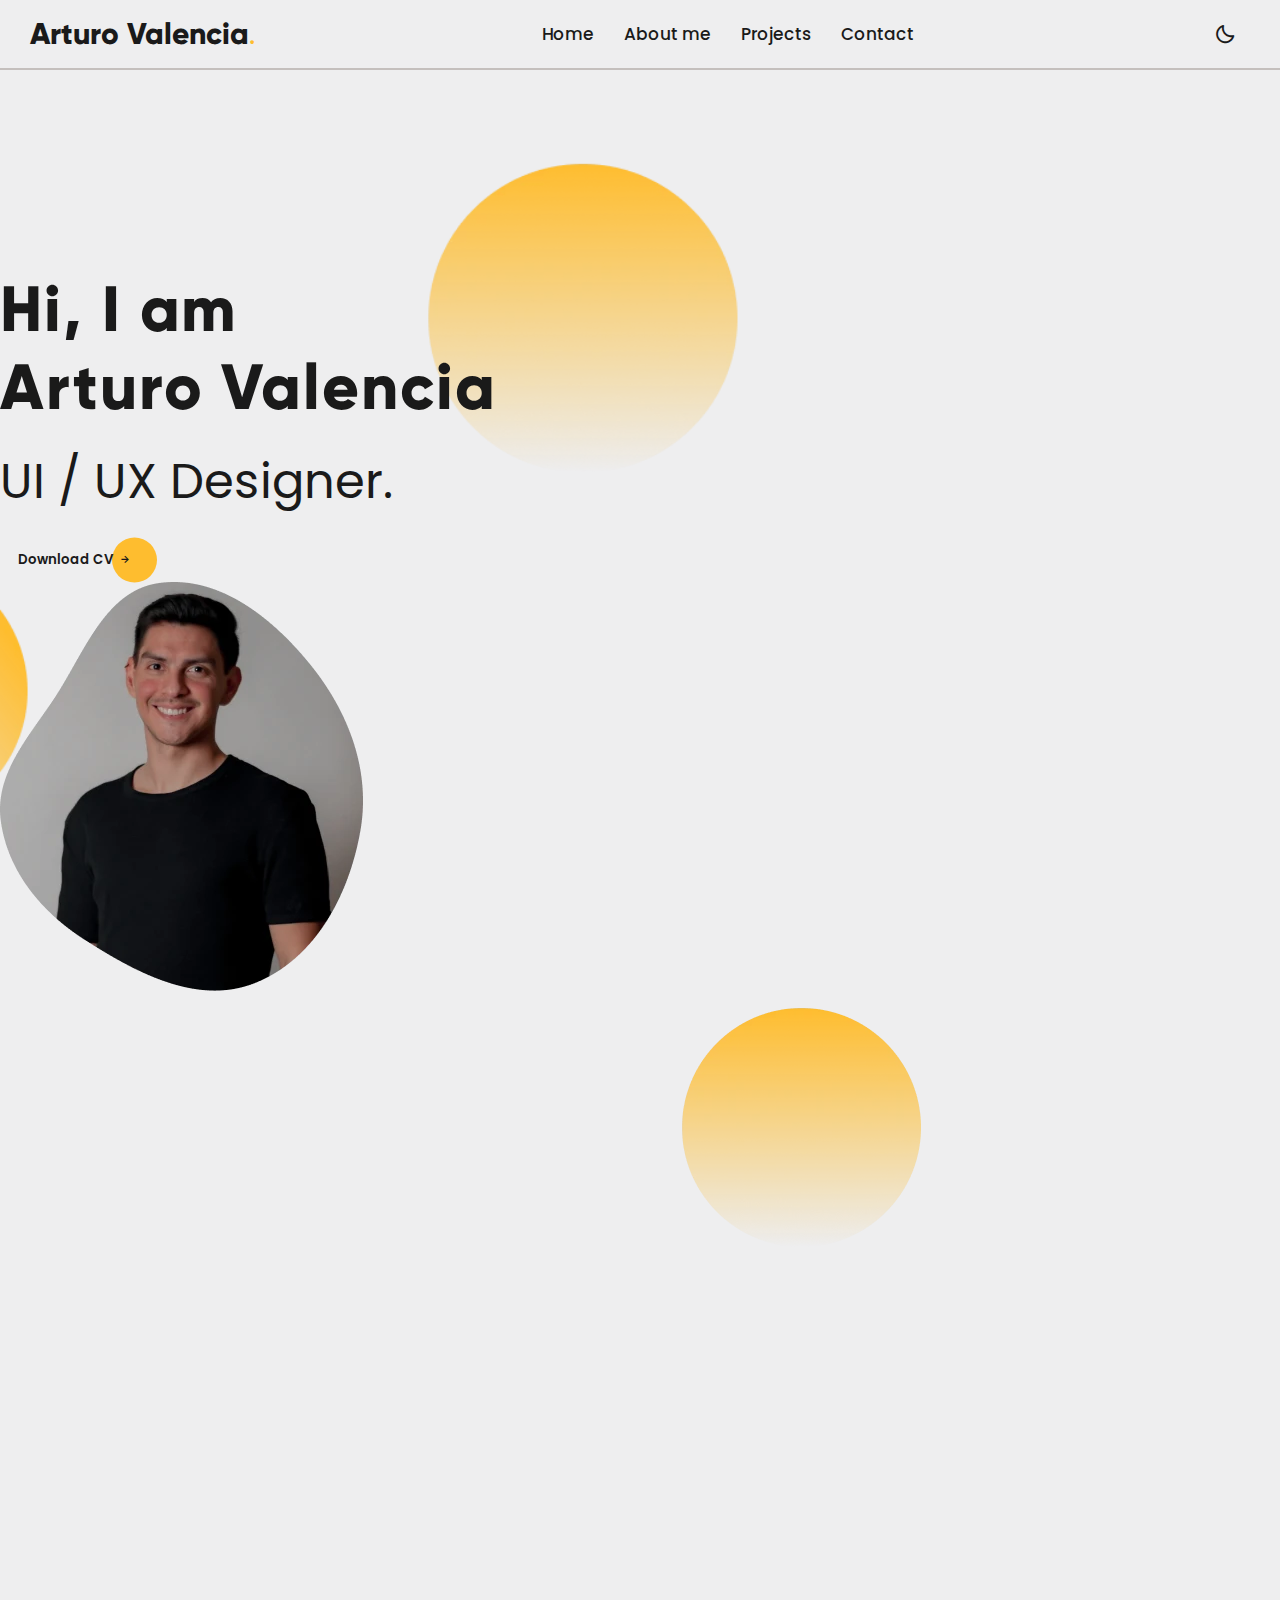
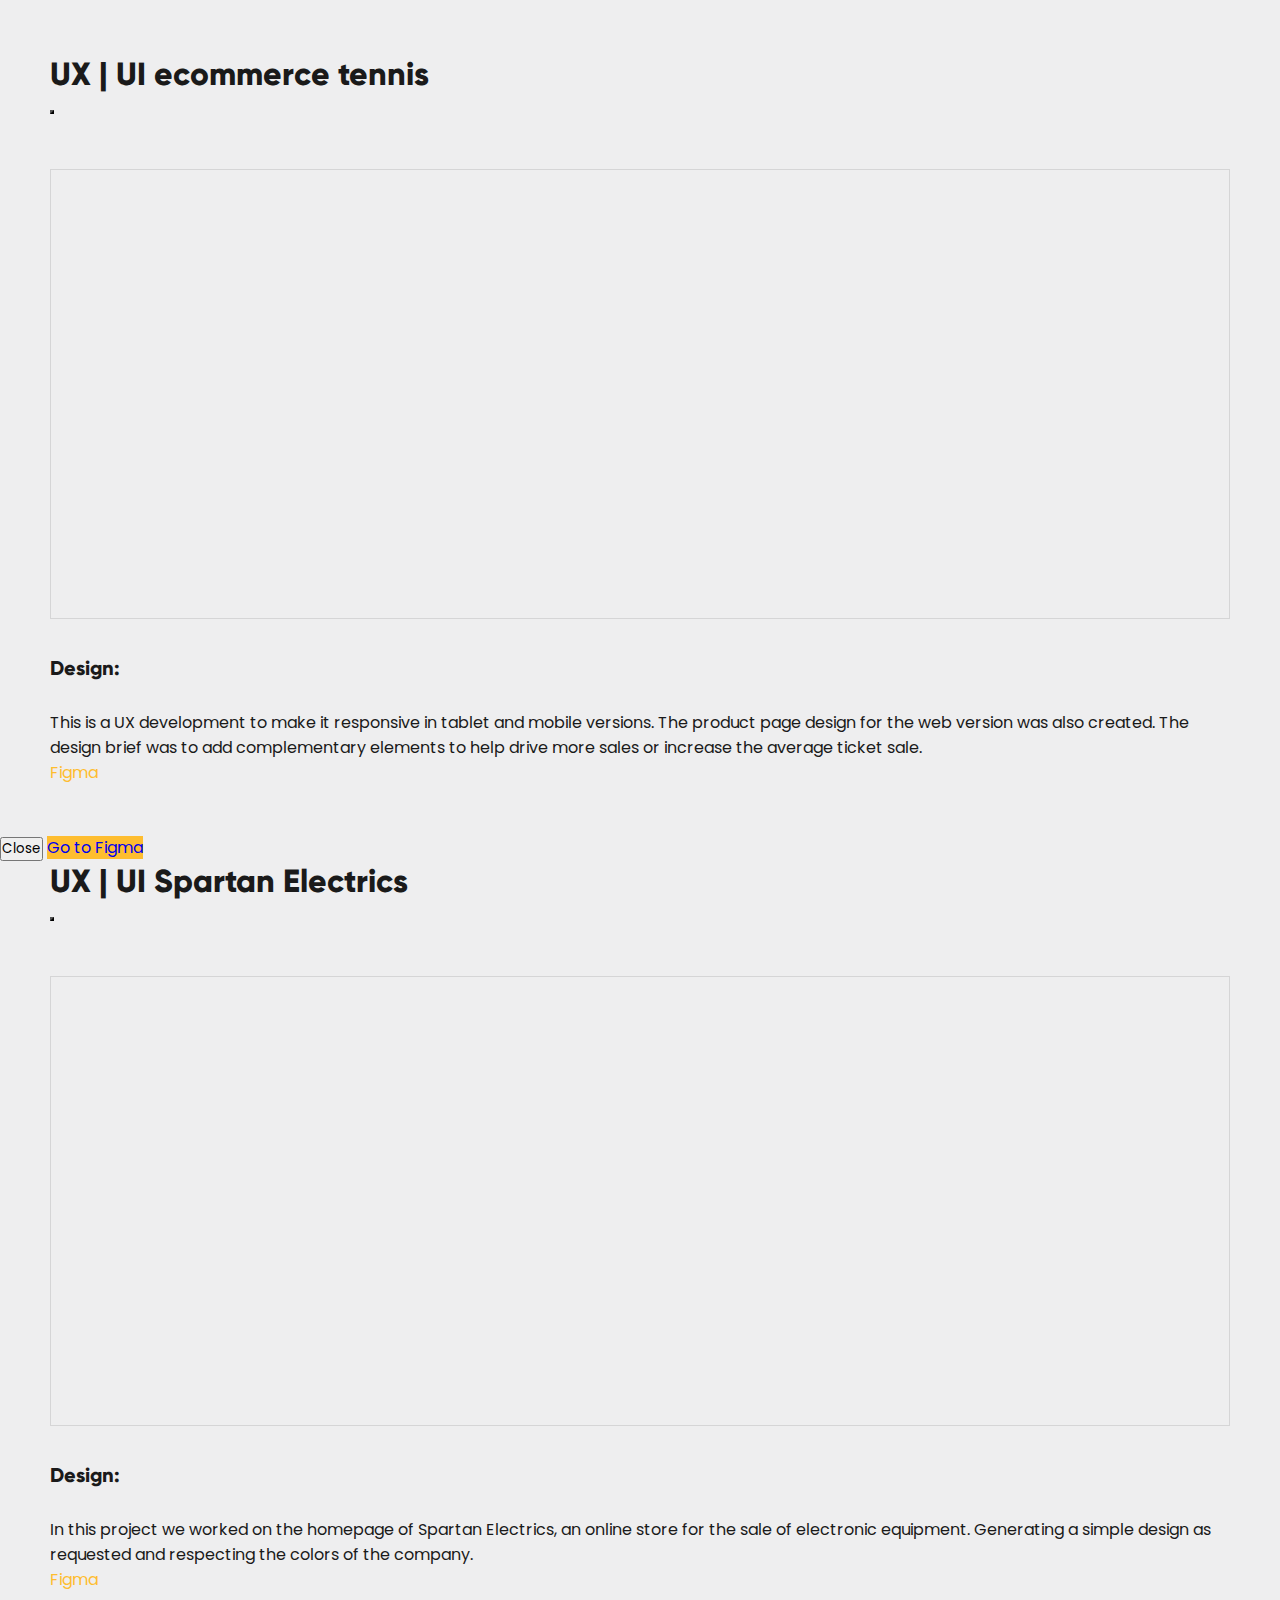
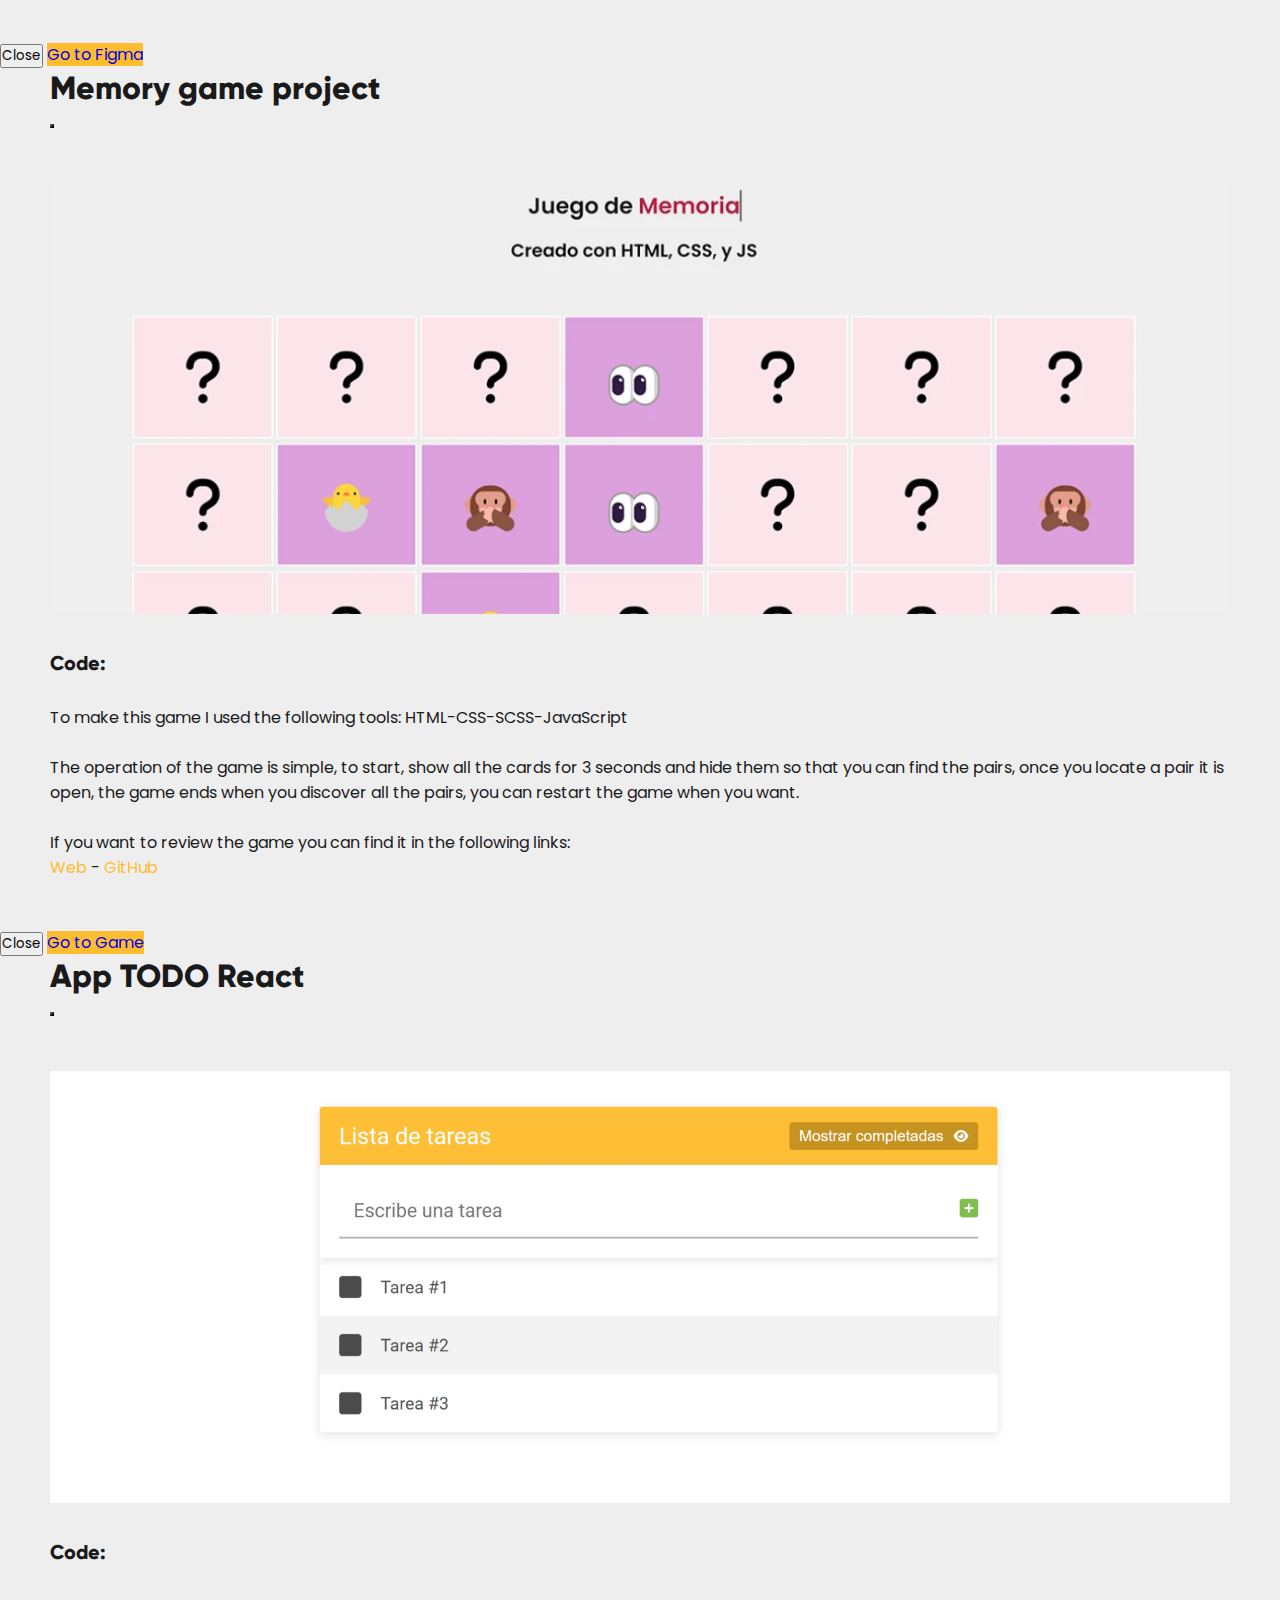
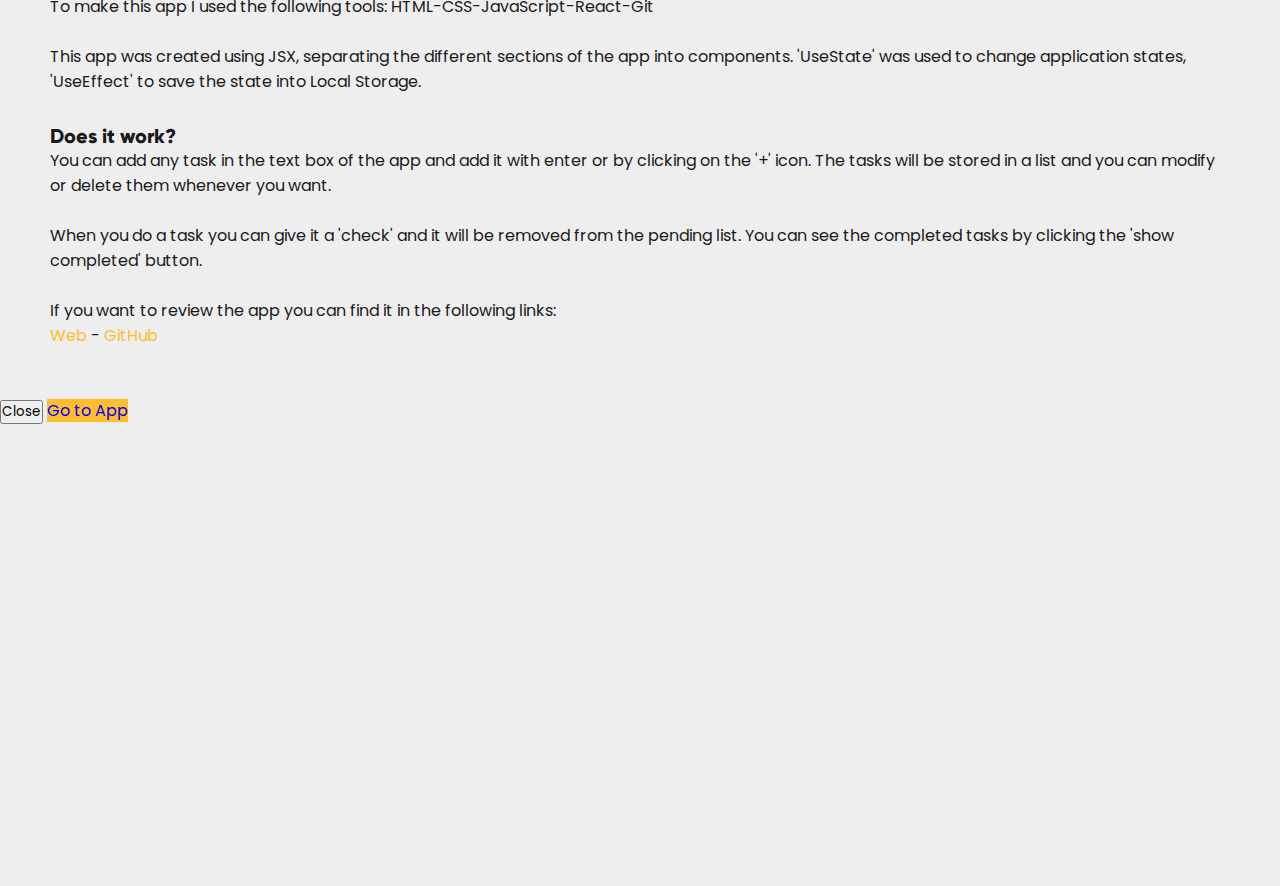
<file: index.html>
<!DOCTYPE html>
<html lang="en">
<head>
    
    <meta charset="UTF-8">
    <meta http-equiv="X-UA-Compatible" content="IE=edge">
    <meta name="viewport" content="width=device-width, initial-scale=1.0">
    
    <!-- CSS -->
    <link rel="shortcut icon" href="img/favicon portafolio.svg">
    <link href="https://cdn.jsdelivr.net/npm/bootstrap@5.3.0-alpha1/dist/css/bootstrap.min.css" rel="stylesheet" integrity="sha384-GLhlTQ8iRABdZLl6O3oVMWSktQOp6b7In1Zl3/Jr59b6EGGoI1aFkw7cmDA6j6gD" crossorigin="anonymous">
    <link rel="stylesheet" href="/css/style.css">

    <!-- ICONOS -->
    <link href='https://unpkg.com/boxicons@2.1.4/css/boxicons.min.css' rel='stylesheet'>
    
    <title>Portfolio Arturo Valencia</title>

    <!-- Google tag (gtag.js) -->
    <script async src="https://www.googletagmanager.com/gtag/js?id=G-MZ71R7FER9"></script>
    <script>
    window.dataLayer = window.dataLayer || [];
    function gtag(){dataLayer.push(arguments);}
    gtag('js', new Date());

    gtag('config', 'G-MZ71R7FER9');
    </script>
    
</head>
<body>
<!-- NAVBAR -->
    <header>
        <div class="nav-bar">
            <i class='bx bx-menu openMenu'></i>
            <span class="logoMenu logoXl"><a href="" >Arturo Valencia</a><span class="dot-color dotXl">.</span></span>

            <div class="menu">
                <div class="logo-toggle">
                   <span class="logoMenu"><a href="" >Arturo Valencia</a><span class="dot-color">.</span></span>
                    <i class='bx bx-x closeMenu'></i>
                </div>
                <ul class="nav-links">
                    <li><a href="#hero">Home</a></li>
                    <li><a href="#about">About me</a></li>
                    <li><a href="#portfolio">Projects</a></li>
                    <li><a href="#footer">Contact</a></li>
                </ul> 
            </div>
            <div class="darklight">
                <i class='bx bx-moon moon'></i>
                <i class='bx bx-sun sun' ></i>
            </div>
        </div>
    </header>
<!-- NAVBAR -->

<!-- HERO SECTION -->
<section class="hero" id="hero">
    <div class="container hero-content">
        <div class="row">
          <div class="col-12 order-2 col-lg-7 order-lg-1 centrar-contenido">
                <div class="text-one">Hi, I am</div>
                <div class="text-two">Arturo Valencia</div>
                <div class="text-three">UI / UX Designer.</div>
                <div class="btn-cv">
                    <button class="btnanimation opencv">Download CV<i class='bx bx-right-arrow-alt'></i></button>
                </div>
          </div>
          <div class="col-12 order-1 col-lg-5 order-lg-2 hero-img text-center">
            <img src="img/foto perfil.webp" alt="">
          </div>
        </div>
    </div>
</section>
<!-- HERO SECTION -->
<!-- ABOUT SECTION -->
<section class="about" id="about">
    <div class="container about-content">
        <div class="row">
          <div class="col-12 col-lg-6">
                <div class="about-text blur animation left" id="aboutText">
                    <h2 class="title-about">About me</h2>
                    <p class="about-description">I'm a UX|UI Designer, self-taught and constantly learning about the new trends that are coming out every day. <br>
                        I'm passionate about web design and how this helps to generate a good user experience. <br>
                        My favorites hobbies are cooking, sports and spending quality time with my loved ones.
                        <br> </p>
                    <p class="about-quote">— Do everything in your best version.</p>
                </div>
          </div>
          <div class="col-12 col-lg-6">
            <div class="container-skills animation right" id="aboutSkills">
                <div>
                    <h2 class="title-skills">Skills UX | UI.</h2>
                </div>
                <div class="skills-icons">
                    <img src="img/figma.webp" alt="">
                    <img src="img/illustrator.webp" alt="">                  
                    <img src="img/webflow.webp" alt="">             
                    <img src="img/photoshop 1.webp" alt="">             
                </div>
                <br>
                <div>
                    <h2 class="title-skills">Skills Front End</h2>
                </div>
                <div class="skills-icons">
                    <img src="img/html-5.webp" alt="">
                    <img src="img/css-3.webp" alt="">
                    <img src="img/js 1.webp" alt="">
                    <img src="img/react logo.webp" alt="">
                    <img src="img/sass.webp" alt="">
                    <img src="img/github-sign.webp" alt="">
                    <img src="img/bootstrap.webp" alt="">
                    <img src="img/logo vs code.webp" alt="">
                    
                </div>
            </div>
          </div>
        </div>
    </div>
</section>
<!-- ABOUT SECTION -->
<!-- PORTFOLIO SECTION -->
<section class="portfolio" id="portfolio">
    <div class="container portfolio-content">
        <div class="row justify-content-center">
            <div class="col-5 text-center">
                <h2 class="title-portfolio">Portfolio</h2>
                <hr class="divider">
            </div>
        </div>
        <div class="row">
            <div class="col-12 col-md-6 col-lg-3 cards-style">
                <div class="card animation left" id="card1">
                    <div class="card-body">
                      <h5 class="card-title">UX | UI ecommerce tennis</h5>
                      <hr>
                      <p class="card-text">Creation of sections for ecommerce tennis.</p>
                      <button class="btn-card" data-bs-toggle="modal" data-bs-target="#project1">know more<i class='bx bx-right-arrow-alt'></i></button>
                      <p class="card-tool">Tools:</p>
                      <ul class="card-links">
                        <li><img src="img/figma-gris.webp" alt=""></li>
                    </ul> 
                    </div>
                </div>
            </div>
            <div class="col-12 col-md-6 col-lg-3 cards-style">
                <div class="card animation up" id="card2">
                    <div class="card-body">
                      <h5 class="card-title">UX | UI Spartan Electrics</h5>
                      <hr>
                      <p class="card-text">Design creation for Spartan Electrics online store.</p>
                      <button class="btn-card" data-bs-toggle="modal" data-bs-target="#project2">know more<i class='bx bx-right-arrow-alt'></i></button>
                      <p class="card-tool">Tools:</p>
                      <ul class="card-links">
                        <li><img src="img/figma-gris.webp" alt=""></li>
                    </ul> 
                    </div>
                </div>
            </div>
            <div class="col-12 col-md-6 col-lg-3 cards-style">
                <div class="card animation up" id="card3">
                    <div class="card-body">
                      <h5 class="card-title">Memory game project</h5>
                      <hr>
                      <p class="card-text">Memory Game created in JS.</p>
                      <button class="btn-card" data-bs-toggle="modal" data-bs-target="#project3">know more<i class='bx bx-right-arrow-alt'></i></button>
                      <p class="card-tool">Tools:</p>
                      <ul class="card-links">
                        <li><img src="img/html-gris.webp" alt=""></li>
                        <li><img src="img/css-gris.webp" alt=""></li>
                        <li><img src="img/sass-gris.webp" alt=""></li>
                        <li><img src="img/js-gris.webp" alt=""></li>
                        <li><img src="img/github-gris.webp" alt=""></li>
                    </ul> 
                    </div>
                </div>
            </div>
            <div class="col-12 col-md-6 col-lg-3 cards-style">
                <div class="card animation right" id="card4">
                    <div class="card-body">
                      <h5 class="card-title">App TODO React JS</h5>
                      <hr>
                      <p class="card-text">TO-DO app built in react JS.</p>
                      <br>
                      <button class="btn-card" data-bs-toggle="modal" data-bs-target="#project4">know more<i class='bx bx-right-arrow-alt'></i></button>
                      <p class="card-tool">Tools:</p>
                      <ul class="card-links">
                        <li><img src="img/html-gris.webp" alt=""></li>
                        <li><img src="img/css-gris.webp" alt=""></li>
                        <li><img src="img/js-gris.webp" alt=""></li>
                        <li><img src="img/react-logo-gris.webp" alt=""></li>
                        <li><img src="img/github-gris.webp" alt=""></li>
                    </ul> 
                    </div>
                </div>
            </div>
        </div>
    </div>

    <!-- MODAL PROJECT 1 -->
    <div class="modal fade" id="project1" tabindex="-1" aria-labelledby="exampleModalLabel" aria-hidden="true">
        <div class="modal-dialog modal-dialog-centered modal-xl">
          <div class="modal-content">
            <div class="modal-header">
                <h1 class="modal-title fs-5" id="exampleModalToggleLabel">UX | UI ecommerce tennis</h1>
                <button type="button" class="btn-close" data-bs-dismiss="modal" aria-label="Close"></button>
              </div>
            <div class="modal-body">
                <div class="container-fluid">
                    <div class="row">
                        <div class="col-12">
                            <iframe style="border: 1px solid rgba(0, 0, 0, 0.1);" width="100%" height="450" src="https://www.figma.com/embed?embed_host=share&url=https%3A%2F%2Fwww.figma.com%2Ffile%2F9tzunD23VEYvF0Ps7QzddA%2FProyecto-1-Getmore%3Ftype%3Ddesign%26node-id%3D0%253A1%26mode%3Ddesign%26t%3Ds8mreLfPcU0rdqsM-1" allowfullscreen></iframe>
                        </div>
                    </div>
                    <div class="row">
                        <div class="col-12">
                            <h1 class="modal-subtitle">Design:</h1>
                            <p class="modal-description">This is a UX development to make it responsive in tablet and mobile versions.
                                The product page design for the web version was also created.
                                The design brief was to add complementary elements to help drive more sales or increase the average ticket sale.</p>
                            <a href="https://www.figma.com/file/9tzunD23VEYvF0Ps7QzddA/Proyecto-1-Getmore?type=design&node-id=0%3A1&mode=design&t=s8mreLfPcU0rdqsM-1" target="_blank" class="modal-links">Figma</a>
                        </div>
                    </div>
                </div>
            </div>
            <div class="modal-footer">
              <button type="button" class="btn btn-secondary" data-bs-dismiss="modal">Close</button>
              <a type="button" class="btn btn-modal" href="https://www.figma.com/file/9tzunD23VEYvF0Ps7QzddA/Proyecto-1-Getmore?type=design&node-id=0%3A1&mode=design&t=s8mreLfPcU0rdqsM-1">Go to Figma</a>
            </div>
          </div>
        </div>
    </div>
    <!-- MODAL PROJECT 1 -->
    <!-- MODAL PROJECT 2 -->
    <div class="modal fade" id="project2" tabindex="-1" aria-labelledby="exampleModalLabel" aria-hidden="true">
        <div class="modal-dialog modal-dialog-centered modal-xl">
          <div class="modal-content">
            <div class="modal-header">
                <h1 class="modal-title fs-5" id="exampleModalToggleLabel">UX | UI Spartan Electrics</h1>
                <button type="button" class="btn-close" data-bs-dismiss="modal" aria-label="Close"></button>
              </div>
            <div class="modal-body">
                <div class="container-fluid">
                    <div class="row">
                        <div class="col-12">
                            <iframe style="border: 1px solid rgba(0, 0, 0, 0.1);" width="100%" height="450" src="https://www.figma.com/embed?embed_host=share&url=https%3A%2F%2Fwww.figma.com%2Ffile%2FVw1Q3bgqvF4W82m3MHvqyC%2FSpartan-Electrics%3Ftype%3Ddesign%26node-id%3D0%253A1%26mode%3Ddesign%26t%3DP7oU74iB7IlMWdIr-1" allowfullscreen></iframe>
                        </div>
                    </div>
                    <div class="row">
                        <div class="col-12">
                            <h1 class="modal-subtitle">Design:</h1>
                            <p class="modal-description">In this project we worked on the homepage of Spartan Electrics, an online store for the sale of electronic equipment.
                                Generating a simple design as requested and respecting the colors of the company.</p>
                            <a href="https://www.figma.com/file/Vw1Q3bgqvF4W82m3MHvqyC/Spartan-Electrics?type=design&node-id=26%3A1586&mode=design&t=P7oU74iB7IlMWdIr-1" target="_blank" class="modal-links">Figma</a>
                        </div>
                    </div>
                </div>
            </div>
            <div class="modal-footer">
              <button type="button" class="btn btn-secondary" data-bs-dismiss="modal">Close</button>
              <a type="button" class="btn btn-modal" href="https://www.figma.com/file/Vw1Q3bgqvF4W82m3MHvqyC/Spartan-Electrics?type=design&node-id=26%3A1586&mode=design&t=P7oU74iB7IlMWdIr-1" target="_blank">Go to Figma</a>
            </div>
          </div>
        </div>
      </div>
    <!-- MODAL PROJECT 2 -->
    <!-- MODAL PROJECT 3 -->
    <div class="modal fade" id="project3" tabindex="-1" aria-labelledby="exampleModalLabel" aria-hidden="true">
        <div class="modal-dialog modal-dialog-centered modal-xl">
          <div class="modal-content">
            <div class="modal-header">
                <h1 class="modal-title fs-5" id="exampleModalToggleLabel">Memory game project</h1>
                <button type="button" class="btn-close" data-bs-dismiss="modal" aria-label="Close"></button>
              </div>
            <div class="modal-body">
                <div class="container-fluid">
                    <div class="row">
                        <div class="col-12">
                            <img src="img/fondo para memorama modal.webp" alt="" class="imgportfolio">
                        </div>
                    </div>
                    <div class="row">
                        <div class="col-12">
                            <h2 class="modal-subtitle">Code:</h2>
                            <p class="modal-description">To make this game I used the following tools: HTML-CSS-SCSS-JavaScript
                            <br><br>The operation of the game is simple, to start, show all the cards for 3 seconds and hide them so that you can find the pairs, once you locate a pair it is open, the game ends when you discover all the pairs, you can restart the game when you want.
                            <br><br>If you want to review the game you can find it in the following links:</p>
                            <a href="https://arturovz.com/juego-memoria" target="_blank" class="modal-links">Web</a> - <a href="https://github.com/arturovz23/Juego-de-memoria-JS.git" target="_blank" class="modal-links">GitHub</a>
                        </div>
                    </div>
                </div>
            </div>
            <div class="modal-footer">
              <button type="button" class="btn btn-secondary" data-bs-dismiss="modal">Close</button>
              <a type="button" class="btn btn-modal" href="https://arturovz.com/juego-memoria" target="_blank">Go to Game</a>
            </div>
          </div>
        </div>
      </div>
    <!-- MODAL PROJECT 3 -->
    <!-- MODAL PROJECT 4 -->
    <div class="modal fade" id="project4" tabindex="-1" aria-labelledby="exampleModalLabel" aria-hidden="true">
        <div class="modal-dialog modal-dialog-centered modal-xl">
          <div class="modal-content">
            <div class="modal-header">
                <h1 class="modal-title fs-5" id="exampleModalToggleLabel">App TODO React</h1>
                <button type="button" class="btn-close" data-bs-dismiss="modal" aria-label="Close"></button>
              </div>
            <div class="modal-body">
                <div class="container-fluid">
                    <div class="row">
                        <div class="col-12">
                            <img src="img/fondo-para-app-todo.webp" alt="" class="imgportfolio">
                        </div>
                    </div>
                    <div class="row">
                        <div class="col-12">
                            <h2 class="modal-subtitle">Code:</h2>
                            <p class="modal-description">To make this app I used the following tools: HTML-CSS-JavaScript-React-Git
                            <br><br>
                            This app was created using JSX, separating the different sections of the app into components. 'UseState' was used to change application states, 'UseEffect' to save the state into Local Storage.</p>
                            <h2 class="modal-subtitle">Does it work?</h2>
                            <p>You can add any task in the text box of the app and add it with enter or by clicking on the '+' icon.
                            The tasks will be stored in a list and you can modify or delete them whenever you want.
                            <br><br>
                            When you do a task you can give it a 'check' and it will be removed from the pending list. You can see the completed tasks by clicking the 'show completed' button.
                            <br><br>If you want to review the app you can find it in the following links:</p>
                            <a href="https://arturovz.com/app-to-do" target="_blank" class="modal-links">Web</a> - <a href="https://github.com/arturovz23/lista-de-tareas-react" target="_blank" class="modal-links">GitHub</a>
                        </div>
                    </div>
                </div>
            </div>
            <div class="modal-footer">
              <button type="button" class="btn btn-secondary" data-bs-dismiss="modal">Close</button>
              <a type="button" class="btn btn-modal" href="https://arturovz.com/app-to-do" target="_blank">Go to App</a>
            </div>
          </div>
        </div>
      </div>
    <!-- MODAL PROJECT 4 -->
</section>
<!-- PORTFOLIO SECTION -->
<!-- FOOTER SECTION -->
<footer class="footer" id="footer">
    <div class="container footer-content animation up" id="footerContent">
        <div class="row justify-content-center">
            <div class="col-5 text-center">
                <h2 class="title-footer">Contact</h2>
                <hr class="divider-footer">
            </div>
        </div>
        <div class="row justify-content-center">
            <div class="col-12 col-md-6 col-lg-4 justify-content-center">
                <ul class="social-icons">
                    <li><a href="https://www.linkedin.com/in/arturovz23/" target="_blank"><img src="img/LinkedIn.webp" alt=""></a></li>
                    <li><a href="https://github.com/arturovz23" target="_blank"><img src="img/GitHub.webp" alt=""></a></li>
                    <li><a href="https://www.facebook.com/arturovz23/" target="_blank"><img src="img/Facebook.webp" alt=""></a></li>
                    <li><a href="https://www.instagram.com/arturovz23/" target="_blank"><img src="img/Instagram.webp" alt=""></a></li>
                </ul> 
            </div>
        </div>
    </div>
</footer>
<!-- FOOTER SECTION -->
 
<!-- <script src="js/scrollreveal.js"></script> -->
<script src="js/script.js"></script>
<script src="js/animations.js"></script>
<script src="https://cdn.jsdelivr.net/npm/bootstrap@5.3.0-alpha1/dist/js/bootstrap.bundle.min.js" integrity="sha384-w76AqPfDkMBDXo30jS1Sgez6pr3x5MlQ1ZAGC+nuZB+EYdgRZgiwxhTBTkF7CXvN" crossorigin="anonymous"></script>
</body>
</html>
</file>
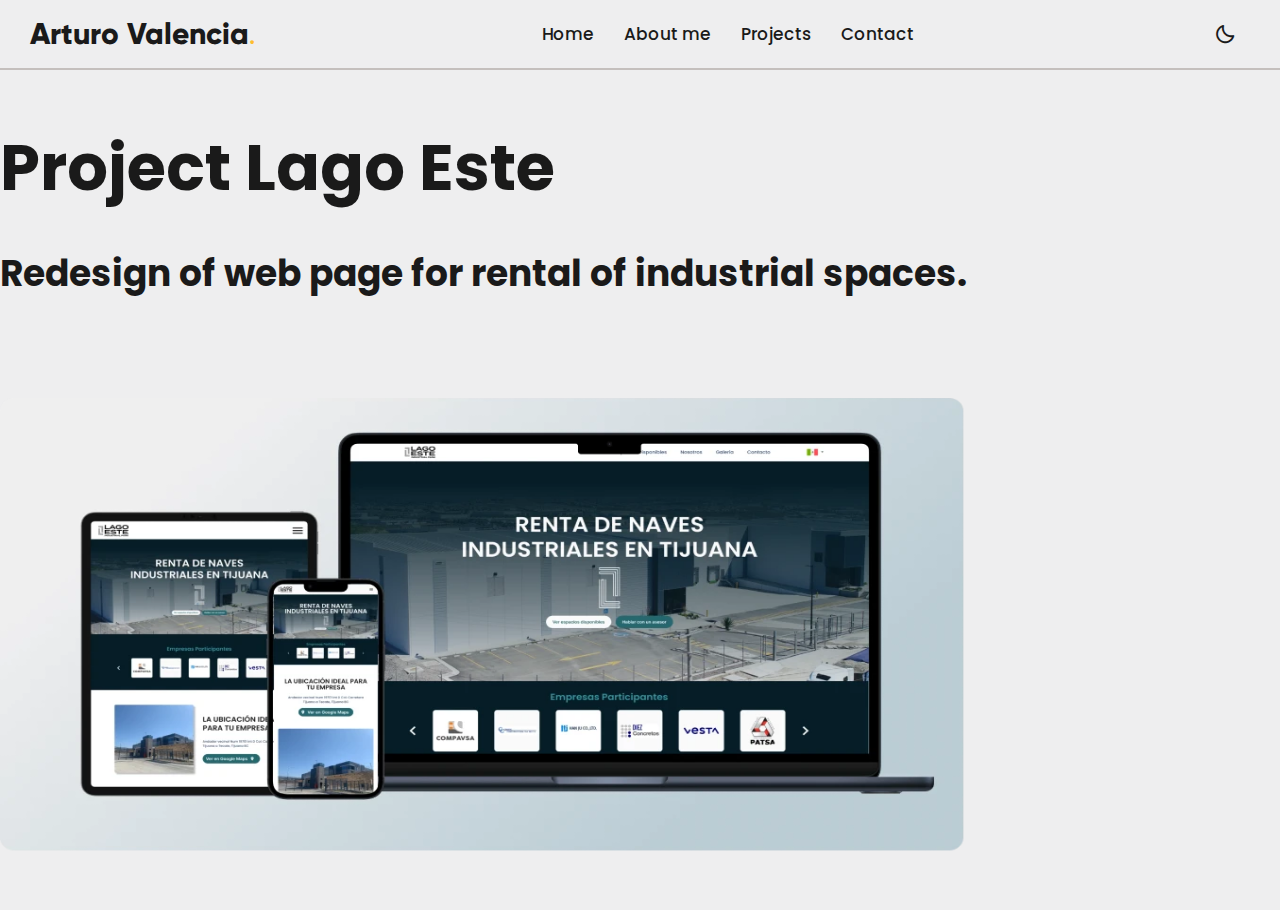
<file: proyecto-lagoeste.html>
<!DOCTYPE html>
<html lang="en">
<head>
    <meta charset="UTF-8">
    <meta name="viewport" content="width=device-width, initial-scale=1.0">
    <title>Proyecto-LagoEste</title>

     <!-- CSS -->
    <link rel="shortcut icon" href="img/favicon portafolio.svg">
    <link href="https://cdn.jsdelivr.net/npm/bootstrap@5.3.0-alpha1/dist/css/bootstrap.min.css" rel="stylesheet" integrity="sha384-GLhlTQ8iRABdZLl6O3oVMWSktQOp6b7In1Zl3/Jr59b6EGGoI1aFkw7cmDA6j6gD" crossorigin="anonymous">
    <link rel="stylesheet" href="/css/style.css">

    <!-- ICONOS -->
    <link href='https://unpkg.com/boxicons@2.1.4/css/boxicons.min.css' rel='stylesheet'>
</head>
<body>
    <!-- NAVBAR -->
    <header>
        <div class="nav-bar">
            <i class='bx bx-menu openMenu'></i>
            <span class="logoMenu logoXl"><a href="" >Arturo Valencia</a><span class="dot-color dotXl">.</span></span>

            <div class="menu">
                <div class="logo-toggle">
                   <span class="logoMenu"><a href="" >Arturo Valencia</a><span class="dot-color">.</span></span>
                    <i class='bx bx-x closeMenu'></i>
                </div>
                <ul class="nav-links">
                    <li><a href="#hero">Home</a></li>
                    <li><a href="#about">About me</a></li>
                    <li><a href="#portfolio">Projects</a></li>
                    <li><a href="#footer">Contact</a></li>
                </ul> 
            </div>
            <div class="darklight">
                <i class='bx bx-moon moon'></i>
                <i class='bx bx-sun sun' ></i>
            </div>
        </div>
    </header>
<!-- NAVBAR -->
<section id="project-hero">
    <div class="container title-container">
        <div class="row">
          <div class="col">
            <h1>Project Lago Este</h1>
          </div>
        </div>
        <div class="row">
            <div class="col">
                <h2>Redesign of web page for rental of industrial spaces.</h2>
            </div>
        </div>
        <div class="row">
            <div class="col">
                <img src="img/portada lago este.webp" alt="" class="imagesize">
            </div>
        </div>
    </div>
</section>



<!-- <script src="js/scrollreveal.js"></script> -->
<script src="js/script.js"></script>
<script src="js/animations.js"></script>
<script src="https://cdn.jsdelivr.net/npm/bootstrap@5.3.0-alpha1/dist/js/bootstrap.bundle.min.js" integrity="sha384-w76AqPfDkMBDXo30jS1Sgez6pr3x5MlQ1ZAGC+nuZB+EYdgRZgiwxhTBTkF7CXvN" crossorigin="anonymous"></script>
</body>
</html>
</file>
<file: css/style.css>
/* COLORS LIGTH */
/* COLORS DARK */
/* FUENTES */
@import url("https://fonts.googleapis.com/css2?family=Poppins:ital,wght@0,200;0,400;0,500;0,600;1,200;1,400&display=swap");
@font-face {
  font-family: gilroy;
  src: url(/fonts/Gilroy-ExtraBold.otf) format("truetype");
}
:root {
  --color_primary:#FEBD2F;
  --color_secundary:#FFF0A8;
  --color_background:#EEEEEF;
  --color_text:#1a1a1a;
}

* {
  margin: 0;
  padding: 0;
  box-sizing: border-box;
  font-family: "Poppins", sans-serif;
}

html {
  scroll-behavior: smooth;
}

body {
  height: 100vh;
  background-color: var(--color_background);
}

body.dark {
  --color_primary:#FEBD2F;
  --color_secundary:#FFF0A8;
  --color_background:#1a1a1a;
  --color_text:#EEEEEF;
}

ul {
  margin-top: 0px;
  margin-bottom: 0px;
}

li {
  list-style: none;
  text-decoration: none;
}

a {
  text-decoration: none;
}

/* ANIMACIONES WEB */
.animation {
  opacity: 0;
  transition: 0.7s ease-in-out all;
}

.animation.left {
  transform: translateX(-100px);
}

.animation.right {
  transform: translateX(100px);
}

.animation.up {
  transform: translateY(100px);
}

.animation.visible {
  opacity: 1;
  transform: translateX(0px) translateY(0px);
}

header {
  top: 0;
  left: 0;
  height: 70px;
  width: 100%;
  z-index: 100;
}
header .nav-bar {
  position: relative;
  height: 100%;
  max-width: 1400px;
  width: 100%;
  margin: 0 auto;
  padding: 0 30px;
  display: flex;
  align-items: center;
  justify-content: space-between;
  border-bottom-width: 2px;
  border-bottom-color: #C4BFBD;
  border-bottom-style: solid;
}
@media (max-width: 767px) {
  header .nav-bar {
    display: flex;
    padding: 10px 16px;
    align-items: flex-start;
  }
}
@media (min-width: 768px) and (max-width: 1023px) {
  header .nav-bar {
    display: flex;
    padding: 10px 16px;
    align-items: flex-start;
  }
}
header .openMenu {
  color: var(--color_text);
  font-size: 25px;
  padding: 5px;
  cursor: pointer;
  display: none;
}
@media (max-width: 767px) {
  header .openMenu {
    display: block;
  }
}
@media (min-width: 768px) and (max-width: 1023px) {
  header .openMenu {
    display: block;
  }
}
header .logoMenu a {
  font-family: "gilroy", sans-serif;
  font-size: 30px;
  color: var(--color_text);
}
@media (max-width: 767px) {
  header .logoMenu a {
    font-size: 20px;
  }
}
@media (min-width: 768px) and (max-width: 1023px) {
  header .logoMenu a {
    font-size: 30px;
  }
}
@media (max-width: 767px) {
  header .menu {
    position: fixed;
    height: 100%;
    width: 100%;
    left: -100%;
    top: 0;
    padding: 20px;
    background-color: var(--color_background);
    z-index: 100;
    transition: all 0.4s ease;
  }
}
@media (min-width: 768px) and (max-width: 1023px) {
  header .menu {
    position: fixed;
    height: 100%;
    width: 100%;
    left: -100%;
    top: 0;
    padding: 20px;
    background-color: var(--color_background);
    z-index: 100;
    transition: all 0.4s ease;
  }
}
header .logo-toggle {
  display: none;
}
@media (max-width: 767px) {
  header .logo-toggle {
    display: block;
    width: 100%;
    display: flex;
    align-items: center;
    justify-content: space-between;
  }
}
@media (min-width: 768px) and (max-width: 1023px) {
  header .logo-toggle {
    display: block;
    width: 100%;
    display: flex;
    align-items: center;
    justify-content: space-between;
  }
}
@media (max-width: 767px) {
  header .closeMenu {
    color: var(--color_text);
    font-size: 24px;
    cursor: pointer;
  }
}
@media (min-width: 768px) and (max-width: 1023px) {
  header .closeMenu {
    color: var(--color_text);
    font-size: 24px;
    cursor: pointer;
  }
}
header .dot-color {
  color: var(--color_primary);
  font-size: 30px;
}
header .nav-links {
  display: flex;
  align-items: center;
}
@media (max-width: 767px) {
  header .nav-links {
    flex-direction: column;
    padding-top: 30px;
  }
}
@media (min-width: 768px) and (max-width: 1023px) {
  header .nav-links {
    flex-direction: column;
    padding-top: 30px;
  }
}
header .nav-links li {
  margin: 0 5px;
}
header .nav-links li a {
  position: relative;
  font-size: 17px;
  font-weight: 500;
  color: var(--color_text);
  padding: 10px;
}
@media (max-width: 767px) {
  header .nav-links li a {
    display: block;
    margin-top: 10px;
  }
}
@media (min-width: 768px) and (max-width: 1023px) {
  header .nav-links li a {
    display: block;
    margin-top: 10px;
  }
}
header .nav-links li a::before {
  content: "";
  position: absolute;
  left: 50%;
  bottom: 0;
  transform: translateX(-50%);
  height: 6px;
  width: 6px;
  border-radius: 50%;
  background-color: var(--color_background);
  opacity: 0;
  transition: all 0.3s ease;
}
header .nav-links li:hover a::before {
  opacity: 100;
}
header .nav-bar .darklight {
  display: flex;
  align-items: center;
  height: 40px;
  width: 40px;
  display: flex;
  align-items: center;
  justify-content: center;
  margin: 0 5px;
}
header .darklight i {
  position: absolute;
  color: var(--color_text);
  font-size: 22px;
  cursor: pointer;
  transition: all 0.3s ease;
}
header .darklight i.sun {
  opacity: 0;
  pointer-events: none;
}
header .darklight.active i.sun {
  opacity: 1;
  pointer-events: auto;
}
header .darklight.active i.moon {
  opacity: 0;
  pointer-events: auto;
}

@media (max-width: 767px) {
  .activar .menu {
    left: 0%;
  }
}
@media (min-width: 768px) and (max-width: 1023px) {
  .activar .menu {
    left: 0%;
  }
}

@media (max-width: 767px) {
  .activar .nav-bar .logoXl a {
    opacity: 0;
    transition: all 0.3s ease;
  }
}
@media (min-width: 768px) and (max-width: 1023px) {
  .activar .nav-bar .logoXl a {
    opacity: 0;
    transition: all 0.3s ease;
  }
}

/* Hero section */
.hero {
  height: 100%;
  width: 100%;
  background: url(/img/background.webp) no-repeat;
  background-size: cover;
  background-position: center center;
  /* BOTON ANIMADO */
  /* FIN DE BOTON ANIMADO */
}
@media (max-width: 767px) {
  .hero {
    background-position: left center;
  }
}
@media (min-width: 768px) and (max-width: 1023px) {
  .hero {
    background-position: left center;
  }
}
.hero .hero-content {
  padding-top: 200px;
}
@media (max-width: 767px) {
  .hero .hero-content {
    padding: 100px 16px;
  }
}
@media (min-width: 768px) and (max-width: 1023px) {
  .hero .hero-content {
    padding-top: 100px;
  }
}
.hero .text-one {
  font-size: 64px;
  font-family: "gilroy", sans-serif;
  color: var(--color_text);
  letter-spacing: 0.03em;
}
@media (max-width: 767px) {
  .hero .text-one {
    font-size: 40px;
  }
}
@media (min-width: 768px) and (max-width: 1023px) {
  .hero .text-one {
    font-size: 64px;
  }
}
.hero .text-two {
  font-size: 64px;
  font-family: "gilroy", sans-serif;
  color: var(--color_text);
  letter-spacing: 0.03em;
}
@media (max-width: 767px) {
  .hero .text-two {
    font-size: 40px;
  }
}
@media (min-width: 768px) and (max-width: 1023px) {
  .hero .text-two {
    font-size: 64px;
  }
}
.hero .text-three {
  font-size: 48px;
  font-family: "Poppins", sans-serif;
  color: var(--color_text);
  margin-top: 20px;
}
@media (max-width: 767px) {
  .hero .text-three {
    font-size: 36px;
  }
}
@media (min-width: 768px) and (max-width: 1023px) {
  .hero .text-three {
    font-size: 48px;
  }
}
.hero .btn-cv {
  margin-top: 20px;
}
.hero .btnanimation {
  font-weight: 600;
  position: relative;
  display: flex;
  align-items: center;
  color: var(--color_text);
  background: none;
  border: none;
  padding: 12px 18px;
  cursor: pointer;
}
.hero .btnanimation::before {
  content: "";
  position: absolute;
  top: 50%;
  z-index: -1;
  translate: calc(200% + 4px) -50%;
  width: 45px;
  height: 45px;
  background: var(--color_primary);
  border-radius: 50px;
  transition: translate 0.25s 0.25s cubic-bezier(0, 0, 0.5, 2), width 0.25s cubic-bezier(0, 0, 0.5, 2);
}
.hero .btnanimation:hover::before {
  color: var(--color_primary);
  width: 100%;
  translate: -18px -50%;
  transition: translate 0.25s cubic-bezier(0, 0, 0.5, 2), width 0.25s 0.25s cubic-bezier(0, 0, 0.5, 2);
}
.hero .btnanimation i {
  margin-left: 5px;
  transition: translate 0.25s 0.4s cubic-bezier(0, 0, 0.5, 2);
}
.hero .btnanimation:hover i {
  translate: 3px 0;
}
@media (max-width: 767px) {
  .hero .centrar-contenido {
    display: flex;
    flex-direction: column;
    justify-content: center;
    align-items: center;
  }
}
@media (min-width: 768px) and (max-width: 1023px) {
  .hero .centrar-contenido {
    display: flex;
    flex-direction: column;
    justify-content: center;
    align-items: center;
  }
}
.hero .hero-img {
  animation: movimiento 3s normal infinite;
  padding-bottom: 50px;
}
@keyframes movimiento {
  0% {
    transform: translate(0);
  }
  20% {
    transform: translate(-4px, 4px);
  }
  40% {
    transform: translate(-4px, -4px);
  }
  60% {
    transform: translate(4px, 4px);
  }
  80% {
    transform: translate(4px, -4px);
  }
  100% {
    transform: translate(0);
  }
}

.about {
  width: 100%;
  background: url(/img/background_about.webp) no-repeat;
}
@media (max-width: 767px) {
  .about {
    background-position: center center;
    height: auto;
  }
}
@media (min-width: 768px) and (max-width: 1023px) {
  .about {
    background-position: center center;
    height: auto;
  }
}
.about .about-content {
  padding-top: 100px 0px;
}
@media (max-width: 767px) {
  .about .about-content {
    padding: 50px 16px;
  }
}
@media (min-width: 768px) and (max-width: 1023px) {
  .about .about-content {
    padding-top: 50px;
    padding-bottom: 50px;
  }
}
.about h2 {
  font-size: 40px;
  font-family: "gilroy", sans-serif;
  color: var(--color_text);
}
@media (max-width: 767px) {
  .about h2 {
    font-size: 30px;
  }
}
@media (min-width: 768px) and (max-width: 1023px) {
  .about h2 {
    font-size: 30px;
  }
}
.about .about-text {
  padding: 50px;
  color: var(--color_text);
  font-family: "Poppins", sans-serif;
  font-size: 20px;
}
@media (max-width: 767px) {
  .about .about-text {
    text-align: center;
    transform: scale(1);
  }
}
@media (max-width: 767px) {
  .about .about-text {
    text-align: center;
    transform: scale(1);
  }
}
@media (max-width: 767px) {
  .about .about-description {
    font-size: 20px;
  }
}
@media (min-width: 768px) and (max-width: 1023px) {
  .about .about-description {
    font-size: 20px;
  }
}
.about .about-quote {
  font-style: italic;
}
@media (max-width: 767px) {
  .about .about-quote {
    font-size: 20px;
  }
}
@media (min-width: 768px) and (max-width: 1023px) {
  .about .about-quote {
    font-size: 20px;
  }
}
.about .blur {
  background-color: rgba(250, 250, 250, 0.062745098);
  backdrop-filter: blur(0.4rem);
  --webkit-backdrop-filter: blur(0.4rem)
  border: 1px solid rgba(254, 189, 47, 0.1);
  box-shadow: 0px 4px 9px rgba(0, 0, 0, 0.25);
  border-radius: 12px;
}
.about .container-skills {
  padding: 0px 50px 0px;
}
@media (min-width: 768px) and (max-width: 1023px) {
  .about .container-skills {
    padding: 50px 0;
  }
}
@media (max-width: 767px) {
  .about .container-skills {
    padding: 50px 0;
  }
}
.about .title-about {
  padding-bottom: 40px;
}
.about .title-skills {
  padding-bottom: 40px;
}
.about .skills-icons {
  display: flex;
  flex-flow: row wrap;
  justify-content: start;
  gap: 40px;
}
@media (max-width: 767px) {
  .about .skills-icons {
    justify-content: space-between;
  }
}
@media (min-width: 768px) and (max-width: 1023px) {
  .about .skills-icons {
    justify-content: space-between;
  }
}

.portfolio {
  width: 100%;
  background: url(/img/background_portfolio.webp) no-repeat;
  background-size: cover;
  background-position: center center;
  /* DESING MODAL */
  /* DESING MODAL */
}
@media (max-width: 767px) {
  .portfolio {
    background-size: auto;
    background-position: right bottom;
    height: auto;
  }
}
@media (min-width: 768px) and (max-width: 1023px) {
  .portfolio {
    background-size: auto;
    background-position: right bottom;
    height: auto;
  }
}
.portfolio .portfolio-content {
  padding-top: 100px;
  padding-bottom: 100px;
}
@media (max-width: 767px) {
  .portfolio .portfolio-content {
    padding-top: 50px;
    padding-bottom: 50px;
  }
}
@media (min-width: 768px) and (max-width: 1023px) {
  .portfolio .portfolio-content {
    padding-top: 50px;
    padding-bottom: 50px;
  }
}
.portfolio .title-portfolio {
  font-size: 40px;
  font-family: "gilroy", sans-serif;
  color: var(--color_text);
}
@media (max-width: 767px) {
  .portfolio .title-portfolio {
    font-size: 30px;
  }
}
.portfolio .divider {
  border: 1px solid;
  border-color: var(--color_text);
}
.portfolio .card {
  width: 22rem;
  z-index: 0;
  padding: 25px;
  background-color: rgba(250, 250, 250, 0.062745098);
  backdrop-filter: blur(0.4rem);
  --webkit-backdrop-filter: blur(0.4rem)
  border: 1px solid rgba(254, 189, 47, 0.1);
  box-shadow: 0px 4px 9px rgba(0, 0, 0, 0.25);
  border-radius: 12px;
}
.portfolio .cards-style {
  padding-top: 75px;
  display: flex;
  justify-content: center;
  align-items: center;
}
@media (max-width: 767px) {
  .portfolio .cards-style {
    padding-top: 30px;
  }
}
.portfolio .card-title {
  font-family: "gilroy", sans-serif;
  color: var(--color_text);
  font-size: 24px;
  margin-bottom: 20px;
}
@media (max-width: 767px) {
  .portfolio .card-title {
    font-size: 26px;
  }
}
.portfolio .card-text {
  font-size: 16px;
  font-family: "Poppins", sans-serif;
  color: var(--color_text);
  margin-bottom: 20px;
}
@media (max-width: 767px) {
  .portfolio .card-text {
    font-size: 18px;
  }
}
.portfolio .btn-card {
  font-weight: 600;
  position: relative;
  display: flex;
  align-items: center;
  color: var(--color_text);
  background: none;
  border: none;
  padding: 18px 30px 18px 0px;
  cursor: pointer;
}
.portfolio .btn-card::before {
  content: "";
  position: absolute;
  top: 50%;
  z-index: -1;
  translate: calc(200% + 4px) -50%;
  width: 45px;
  height: 45px;
  background: var(--color_primary);
  border-radius: 50px;
  transition: translate 0.25s 0.25s cubic-bezier(0, 0, 0.5, 2), width 0.25s cubic-bezier(0, 0, 0.5, 2);
}
.portfolio .btn-card:hover::before {
  color: var(--color_primary);
  width: 100%;
  translate: -18px -50%;
  transition: translate 0.25s cubic-bezier(0, 0, 0.5, 2), width 0.25s 0.25s cubic-bezier(0, 0, 0.5, 2);
}
.portfolio .btn-card i {
  margin-left: 5px;
  transition: translate 0.25s 0.4s cubic-bezier(0, 0, 0.5, 2);
}
.portfolio .btn-card:hover i {
  translate: 3px 0;
}
.portfolio .card-tool {
  color: var(--color_text);
}
.portfolio .card-links {
  display: flex;
  padding: 0;
  gap: 10px;
}
.portfolio .card-links li img {
  width: 20px;
  height: 20px;
}
.portfolio .modal-body {
  padding: 50px;
}
.portfolio .imgportfolio {
  width: 100%;
}
.portfolio .modal-description {
  margin-top: 50px;
}
.portfolio .modal-header {
  padding-left: 50px;
}
.portfolio .modal-subtitle {
  margin-top: 30px;
  font-family: "gilroy", sans-serif;
  font-size: 1.25rem;
}
.portfolio .modal-description {
  margin-top: 30px;
}
.portfolio .modal-links {
  color: #FEBD2F;
}
.portfolio .modal-links:hover {
  color: #dd9a08;
}
.portfolio .modal-footer {
  padding-right: 50px;
}
.portfolio .modal-title {
  font-family: "gilroy", sans-serif;
}
.portfolio .modal-content {
  background-color: var(--color_background);
  color: var(--color_text);
}
.portfolio .btn-close {
  background-color: var(--color_primary);
}
.portfolio .btn-modal {
  background-color: var(--color_primary);
}
.portfolio .btn-modal:hover {
  background-color: #f0a912;
}

.footer {
  height: 448px;
  width: 100%;
}
.footer .footer-content {
  padding-top: 100px;
  padding-bottom: 100px;
}
@media (min-width: 768px) and (max-width: 1023px) {
  .footer .footer-content {
    padding-top: 50px;
    padding-bottom: 50px;
  }
}
@media (max-width: 767px) {
  .footer .footer-content {
    padding-top: 50px;
    padding-bottom: 50px;
  }
}
.footer .title-footer {
  font-family: "gilroy", sans-serif;
  color: var(--color_text);
}
.footer .divider-footer {
  border: 1px solid;
  border-color: var(--color_text);
}
.footer .social-icons {
  padding-top: 50px;
  display: flex;
  justify-content: space-around;
  align-items: center;
  padding-left: 0;
}
@media (max-width: 767px) {
  .footer .social-icons {
    justify-content: space-around;
  }
}

#project-hero .title-container {
  display: flex;
  width: 1020px;
  padding: 50px 0px;
  flex-direction: column;
  align-items: flex-start;
  gap: 31px;
  flex-shrink: 0;
}
#project-hero h1 {
  color: var(--color_text);
  font-size: 64px;
}
#project-hero h2 {
  color: var(--color_text);
  font-size: 36px;
}
#project-hero .imagesize {
  width: 1020px;
  height: 521px;
}

/*# sourceMappingURL=style.css.map */
</file>
